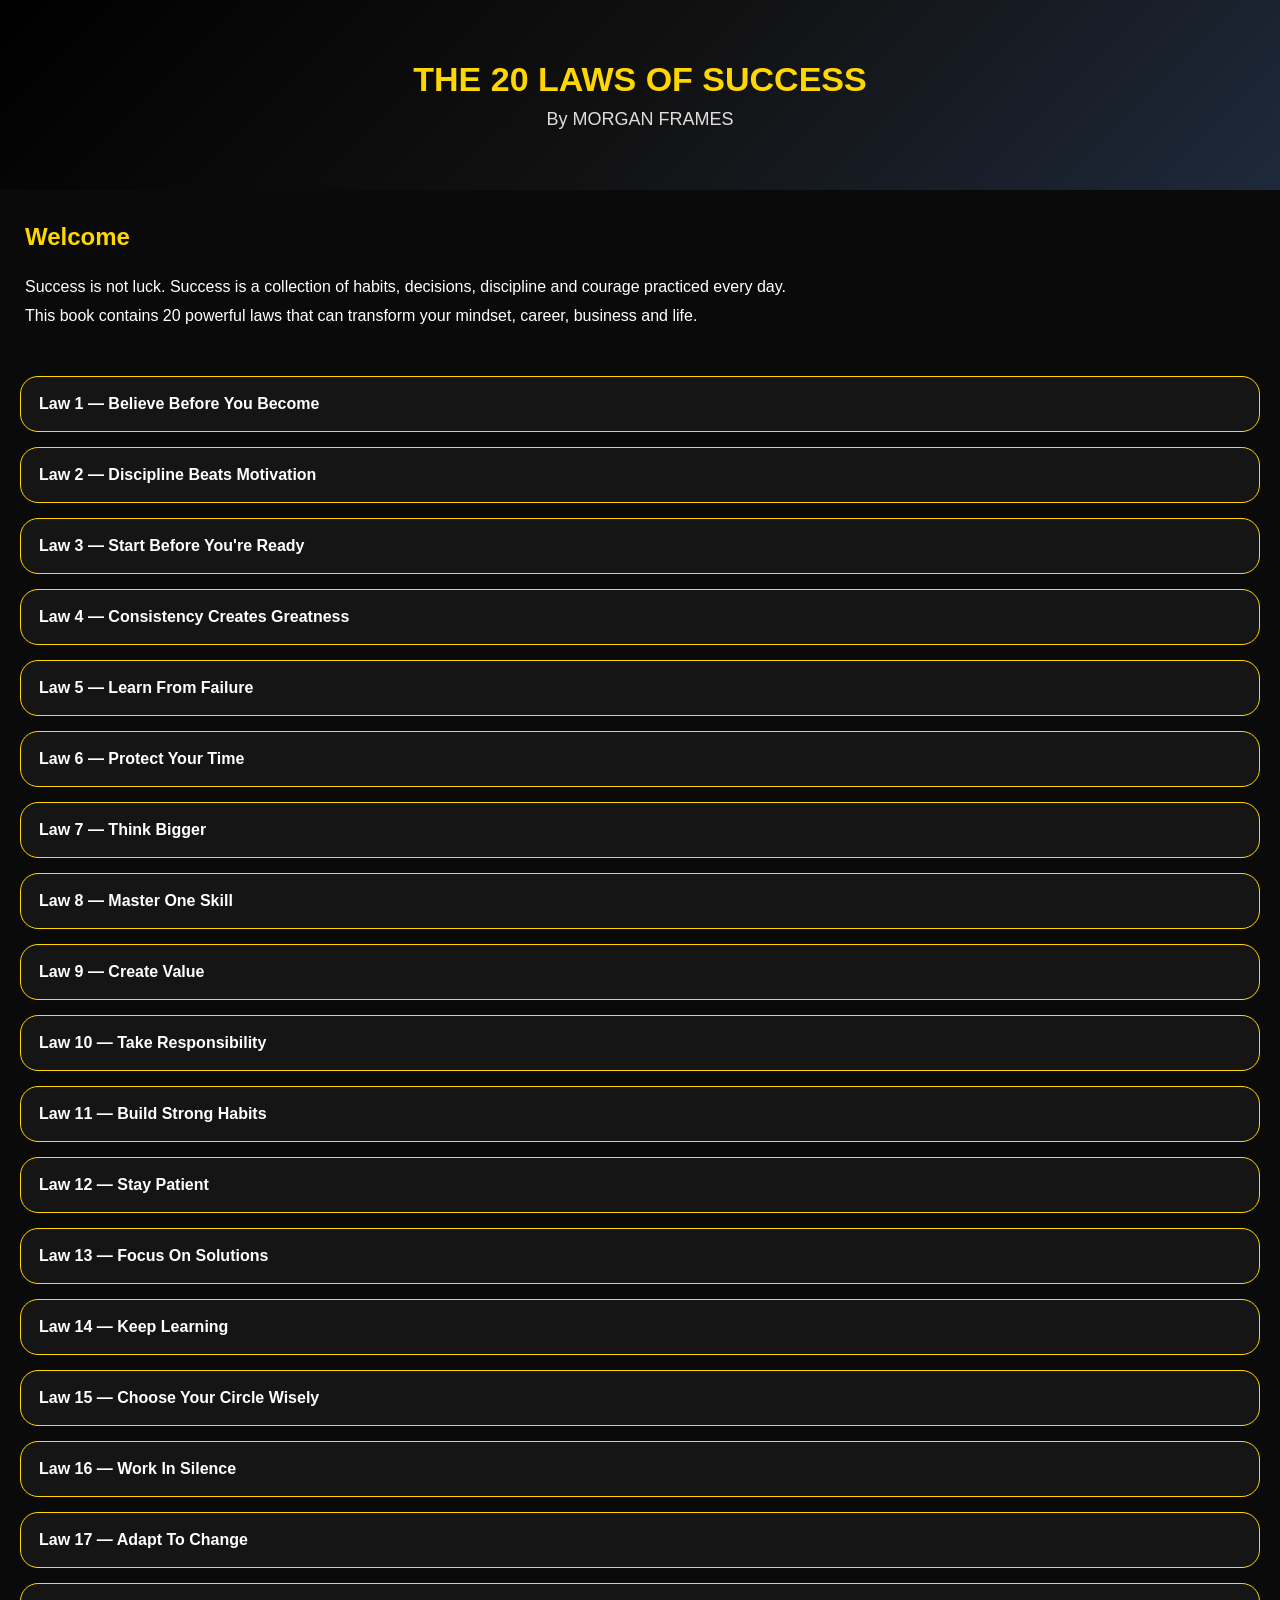
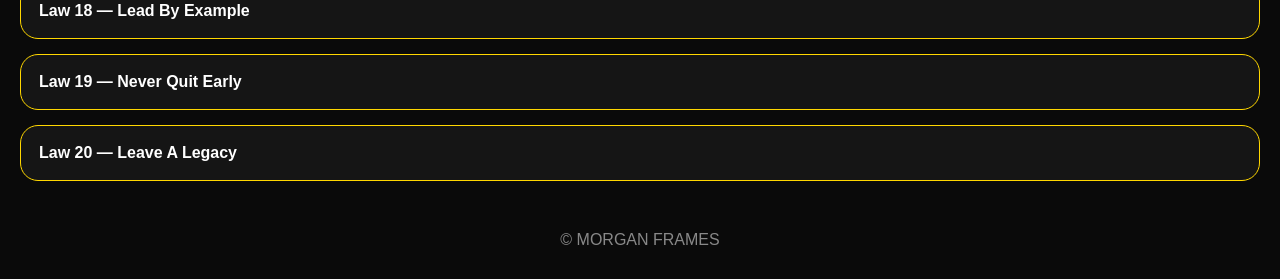
<file: index.html>
<!DOCTYPE html>
<html lang="en">
<head>
<meta charset="UTF-8">
<meta name="viewport" content="width=device-width, initial-scale=1.0">
<title>The 20 Laws of Success | Morgan Frames</title>
<link rel="stylesheet" href="style.css">
</head>

<body>

<header class="hero">
<h1>THE 20 LAWS OF SUCCESS</h1>
<p>By MORGAN FRAMES</p>
</header>

<section class="intro">
<h2>Welcome</h2>

<p>
Success is not luck. Success is a collection of habits, decisions,
discipline and courage practiced every day.
</p>

<p>
This book contains 20 powerful laws that can transform your mindset,
career, business and life.
</p>
</section>

<section class="laws">

<a href="law1.html" class="law-card">Law 1 — Believe Before You Become</a>

<a href="law2.html" class="law-card">Law 2 — Discipline Beats Motivation</a>

<a href="law3.html" class="law-card">Law 3 — Start Before You're Ready</a>

<a href="law4.html" class="law-card">Law 4 — Consistency Creates Greatness</a>

<a href="law5.html" class="law-card">Law 5 — Learn From Failure</a>

<a href="law6.html" class="law-card">Law 6 — Protect Your Time</a>

<a href="law7.html" class="law-card">Law 7 — Think Bigger</a>

<a href="law8.html" class="law-card">Law 8 — Master One Skill</a>

<a href="law9.html" class="law-card">Law 9 — Create Value</a>

<a href="law10.html" class="law-card">Law 10 — Take Responsibility</a>

<a href="law11.html" class="law-card">Law 11 — Build Strong Habits</a>

<a href="law12.html" class="law-card">Law 12 — Stay Patient</a>

<a href="law13.html" class="law-card">Law 13 — Focus On Solutions</a>

<a href="law14.html" class="law-card">Law 14 — Keep Learning</a>

<a href="law15.html" class="law-card">Law 15 — Choose Your Circle Wisely</a>

<a href="law16.html" class="law-card">Law 16 — Work In Silence</a>

<a href="law17.html" class="law-card">Law 17 — Adapt To Change</a>

<a href="law18.html" class="law-card">Law 18 — Lead By Example</a>

<a href="law19.html" class="law-card">Law 19 — Never Quit Early</a>

<a href="law20.html" class="law-card">Law 20 — Leave A Legacy</a>

</section>

<footer>
<p>© MORGAN FRAMES</p>
</footer>

<script src="script.js"></script>

</body>
</html>
</file>
<file: style.css>
*{
margin:0;
padding:0;
box-sizing:border-box;
font-family:Arial, sans-serif;
}

body{
background:#0a0a0a;
color:white;
}

.hero{
padding:60px 20px;
text-align:center;
background:linear-gradient(135deg,#000,#111,#1e293b);
}

.hero h1{
font-size:34px;
color:gold;
margin-bottom:10px;
}

.hero p{
color:#ddd;
font-size:18px;
}

.intro{
padding:25px;
line-height:1.8;
}

.intro h2{
color:gold;
margin-bottom:15px;
}

.laws{
padding:20px;
display:flex;
flex-direction:column;
gap:15px;
}

.law-card{
background:#151515;
padding:18px;
border-radius:18px;
text-decoration:none;
color:white;
font-weight:bold;
border:1px solid gold;
transition:.3s;
}

.law-card:hover{
transform:scale(1.03);
background:gold;
color:black;
}

.book-page{
padding:25px;
line-height:1.9;
}

.book-page h1{
color:gold;
margin-bottom:10px;
}

.book-page h2{
margin-bottom:20px;
}

.quote{
background:#111;
padding:20px;
border-left:4px solid gold;
margin:20px 0;
font-style:italic;
}

.story{
background:#151515;
padding:20px;
border-radius:15px;
margin-top:20px;
}

.back-btn{
display:inline-block;
margin-top:30px;
padding:12px 20px;
background:gold;
color:black;
text-decoration:none;
border-radius:10px;
font-weight:bold;
}

footer{
padding:30px;
text-align:center;
color:#888;
}

/* ================================
   MOBILE PHONE DESIGN
   ================================ */

@media (max-width: 600px) {

    body {
        overflow-x: hidden;
    }

    .chapter-container {
        width: 92%;
        max-width: none;
        margin: 20px auto;
        padding: 20px 15px;
    }

    .chapter-container h1 {
        font-size: 2rem;
        line-height: 1.2;
    }

    .chapter-container h2 {
        font-size: 1.25rem;
        line-height: 1.3;
    }

    .chapter-container p {
        font-size: 16px;
        line-height: 1.8;
        text-align: left;
    }

    .chapter-quote {
        font-size: 15px;
        line-height: 1.6;
        padding: 15px;
    }

    .scene-info {
        font-size: 11px;
        gap: 6px;
        flex-wrap: wrap;
    }

    .chapter-navigation {
        display: flex;
        flex-direction: column;
        gap: 12px;
        width: 100%;
    }

    .nav-button {
        width: 100%;
        box-sizing: border-box;
        text-align: center;
        padding: 14px 12px;
    }

    .chapter-ornament,
    .end-ornament {
        font-size: 13px;
        overflow: hidden;
    }

    img {
        max-width: 100%;
        height: auto;
    }
}

/* ===== MOBILE CHAPTER FIX ===== */

@media screen and (max-width: 600px) {

    .chapter-container {
        width: 94% !important;
        margin: 15px auto !important;
        padding: 20px 14px !important;
        box-sizing: border-box !important;
    }

    .chapter-container h1 {
        font-size: 32px !important;
        line-height: 1.2 !important;
    }

    .chapter-container h2 {
        font-size: 23px !important;
        line-height: 1.3 !important;
    }

    .chapter-container p {
        font-size: 18px !important;
        line-height: 1.8 !important;
        margin-bottom: 22px !important;
    }

    .chapter-quote {
        font-size: 17px !important;
        line-height: 1.7 !important;
        padding: 18px !important;
        margin: 20px 0 !important;
    }

    .scene-info {
        font-size: 13px !important;
        line-height: 1.6 !important;
    }

    .nav-button {
        display: block !important;
        width: 100% !important;
        box-sizing: border-box !important;
        padding: 16px 12px !important;
        margin: 10px 0 !important;
        font-size: 16px !important;
        text-align: center !important;
    }

    .chapter-navigation {
        width: 100% !important;
        display: flex !important;
        flex-direction: column !important;
        gap: 5px !important;
    }

    .end-text {
        font-size: 18px !important;
    }

    .author-signature {
        font-size: 15px !important;
    }
}
</file>
